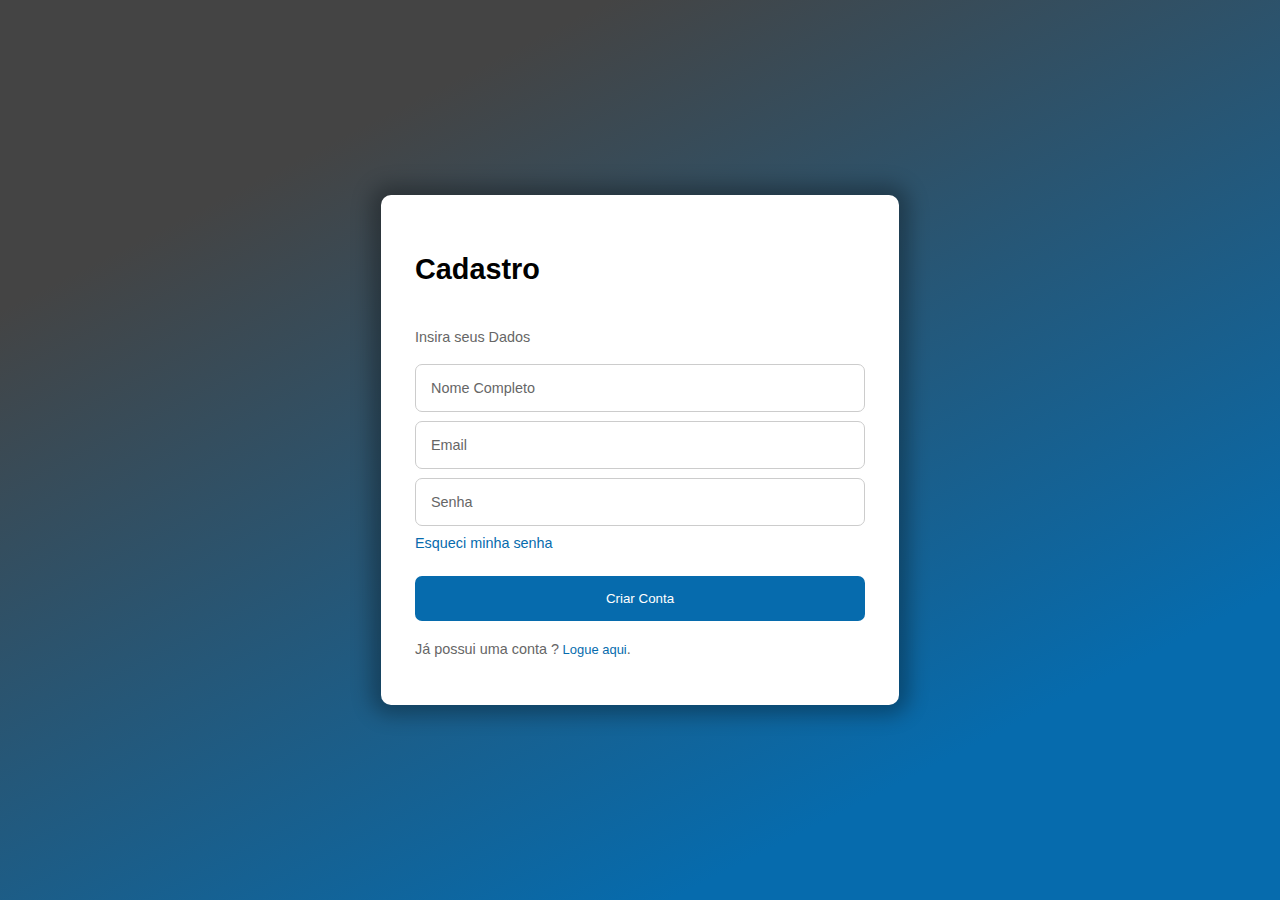
<file: cadastro.html>
<!DOCTYPE html>
<head>
    <meta charset="UTF-8">
    <link rel="stylesheet" href="../css/login.css">
<title>Cadastro</title>
</head>
<body>
    
    <div class="page">
        <div class="card">
            <form>
                <h2>Cadastro</h2>
                <p>Insira seus Dados</p>
                <input class="campo" type="name" placeholder="Nome Completo">
                <input class="campo" type="email" placeholder="Email">
                <input class="campo" type="password" placeholder="Senha">
                <a href="senha.html">Esqueci minha senha</a>
                <input class="btn" type="submit" value="Criar Conta">
                <p>Já possui uma conta ?<a href="login.html"> Logue aqui</a>.</p>
            </form>
        </div>

    </div>
</body>
</html>
</file>
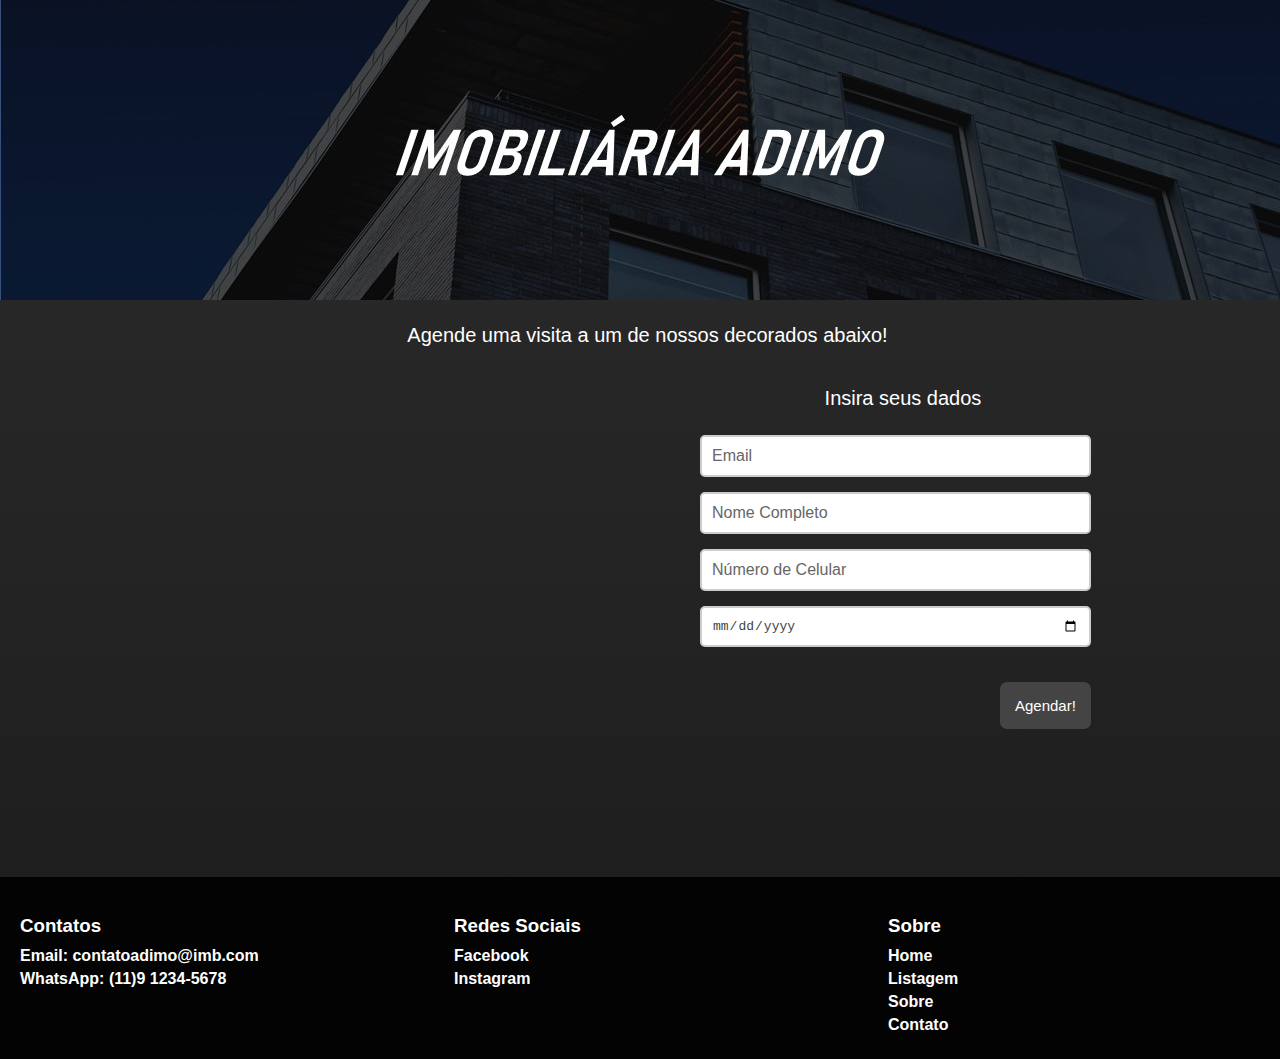
<file: detalhes.html>
<!DOCTYPE html>
<head>
    <meta charset="UTF-8">
    <meta http-equiv="X-UA-Compatible" content="IE=edge">
    <meta name="viewport" content="width=device-width, initial-scale=1.0">
    <link rel="stylesheet" href="detalhes.css">
    <title>Agende Sua Visita!</title>
</head>
<body>
    <div class="mural">
        <img src="muroaltoHome.jpg" alt="Adimo Corretora.">
    </div>  
<p>Agende uma visita a um de nossos decorados abaixo!</p>
   <div class="page">
      <div class="bagui">
          <form>
              <p>Insira seus dados</p>
              <input class="campo" type="email" placeholder="Email">
              <input class="campo" type="name" placeholder="Nome Completo">
              <input class="campo" type="number" placeholder="Número de Celular">
              <input class="campo" type="date" placeholder="Data">
              <input class="btn" type="submit" value="Agendar!">
          </form>
      </div>
   </div>
    <footer>
        <div class="footer-section">
            <h3>Contatos</h3>
            <ul>
              <li><a href="#">Email: contatoadimo@imb.com</a></li>
              <li><a href="#">WhatsApp: (11)9 1234-5678</a></li>
            </ul>
          </div>
          <div class="footer-section">
            <h3>Redes Sociais</h3>
            <ul>
              <li><a href="#">Facebook</a></li> 
              <li><a href="#">Instagram</a></li>
            </ul>
          </div>
          <div class="footer-section">
            <h3>Sobre</h3> 
            <ul>
              <li><a href="sobre.html">Home</a></li>
              <li><a href="sobre.html">Listagem</a></li>
              <li><a href="sobre.html">Sobre</a></li>
              <li><a href="detalhes.html">Contato</a></li>
            </ul>
          </div>
    </footer>
</body>
</html>
</file>
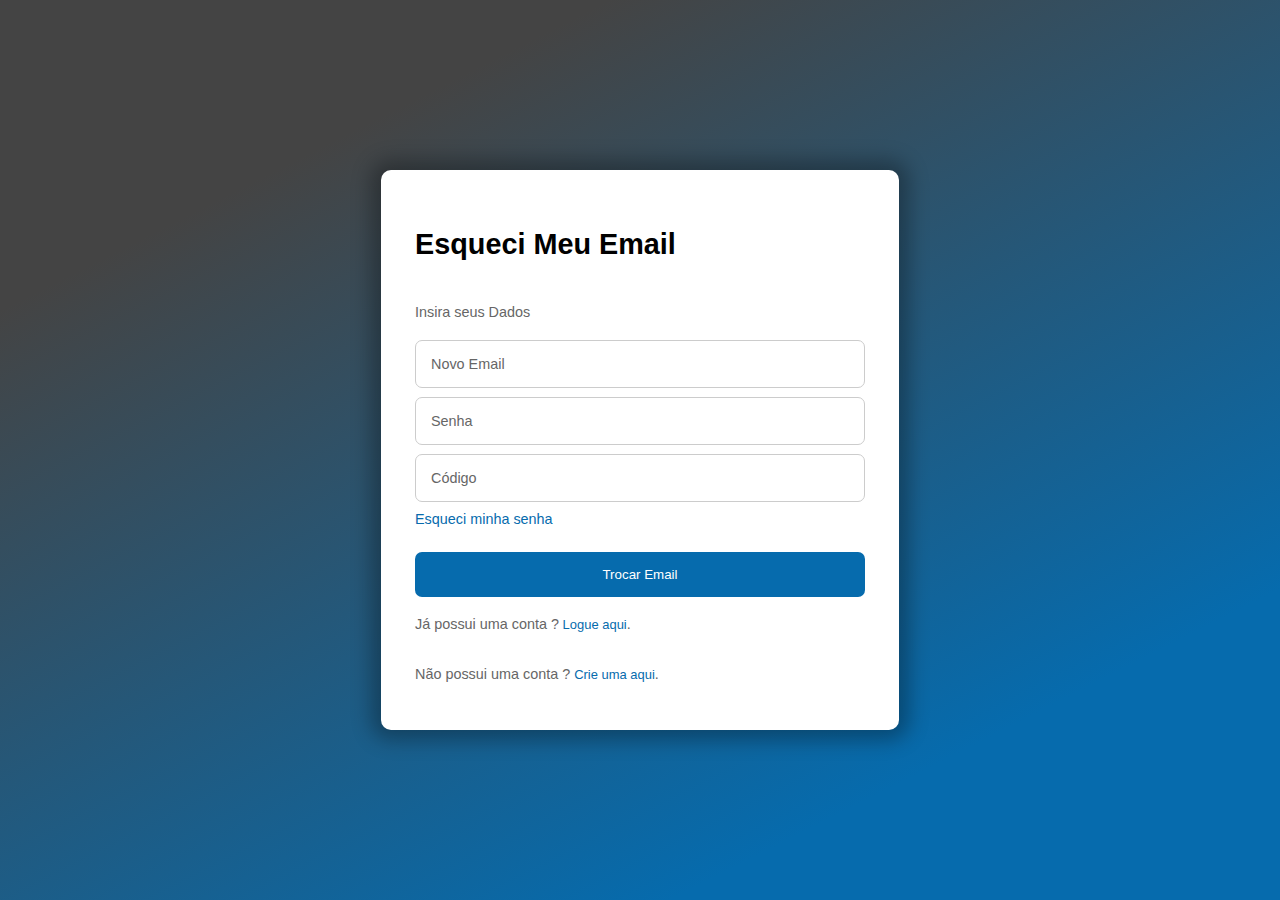
<file: email.html>
<!DOCTYPE html>
<head>
    <meta charset="UTF-8">
    <link rel="stylesheet" href="../css/login.css">
<title>Esqueci Meu Email</title>
</head>
<body>
    
    <div class="page">
        <div class="card">
            <form>
                <h2>Esqueci Meu Email</h2>
                <p>Insira seus Dados</p>
                <input class="campo" type="email" placeholder="Novo Email">
                <input class="campo" type="password" placeholder="Senha">
                <input class="campo" type="password" placeholder="Código">
                <a href="senha.html">Esqueci minha senha</a>
                <input class="btn" type="submit" value="Trocar Email">
                <p>Já possui uma conta ?<a href="login.html"> Logue aqui</a>.</p>
                <p>Não possui uma conta ? <a href="cadastro.html"> Crie uma aqui</a>.</p>
            </form>
        </div>
    </div>
</body>
</html>
</file>
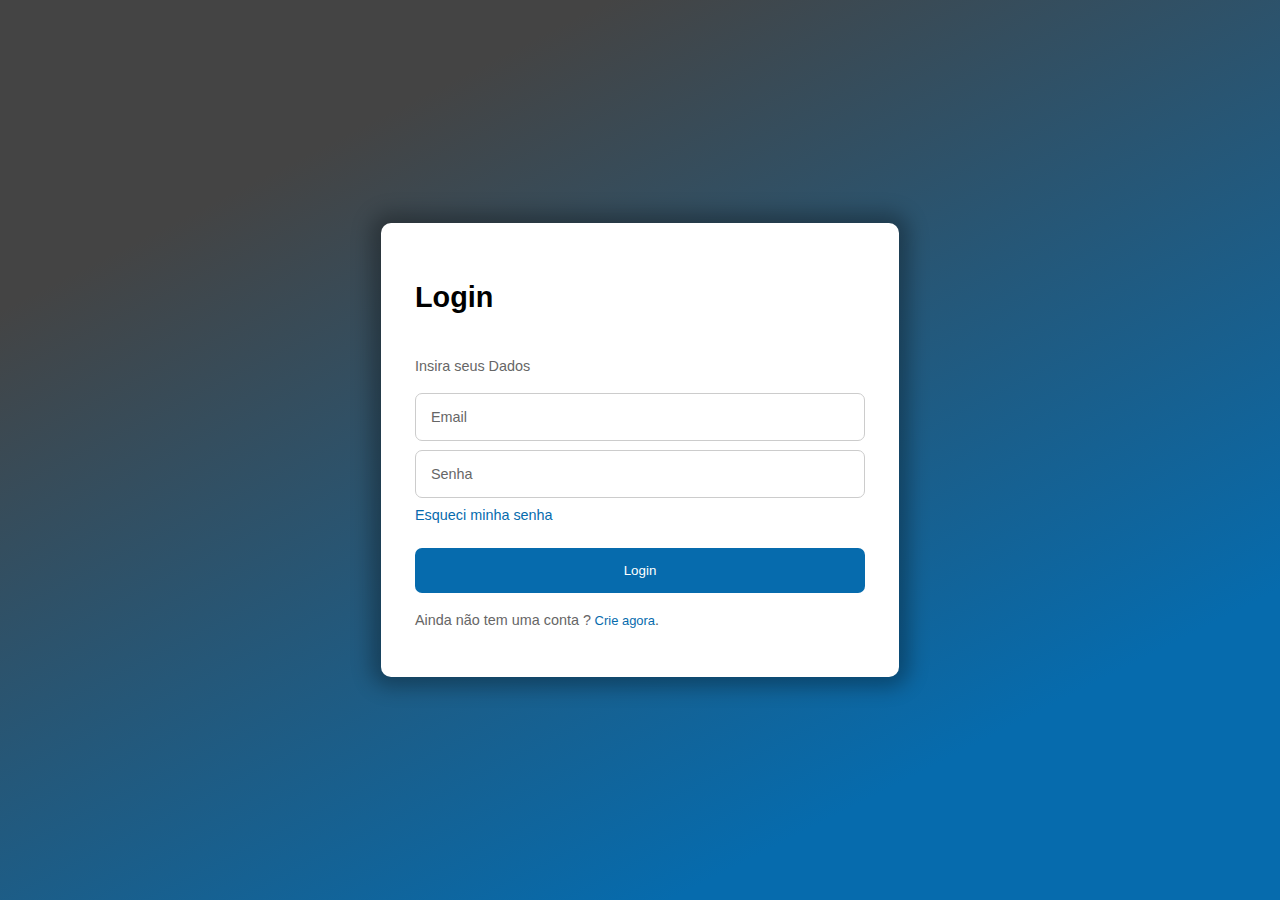
<file: login.html>
<!DOCTYPE html>
<head>
    <meta charset="UTF-8">

    <link rel="stylesheet" href="../css/login.css">
    <title>Login</title>
</head>
<body>
    
    <div class="page">
        <div class="card">
            <form>
                <h2>Login</h2> 
                <p>Insira seus Dados</p>
                <input class="campo" type="email" placeholder="Email">
                <input class="campo" type="password" placeholder="Senha">
                <a href="senha.html">Esqueci minha senha</a>
                <input class="btn" type="submit" value="Login">
                <p>Ainda não tem uma conta ?<a href="cadastro.html"> Crie agora</a>.</p>
            </form>
        </div>
    </div>
</body>
</html>
</file>
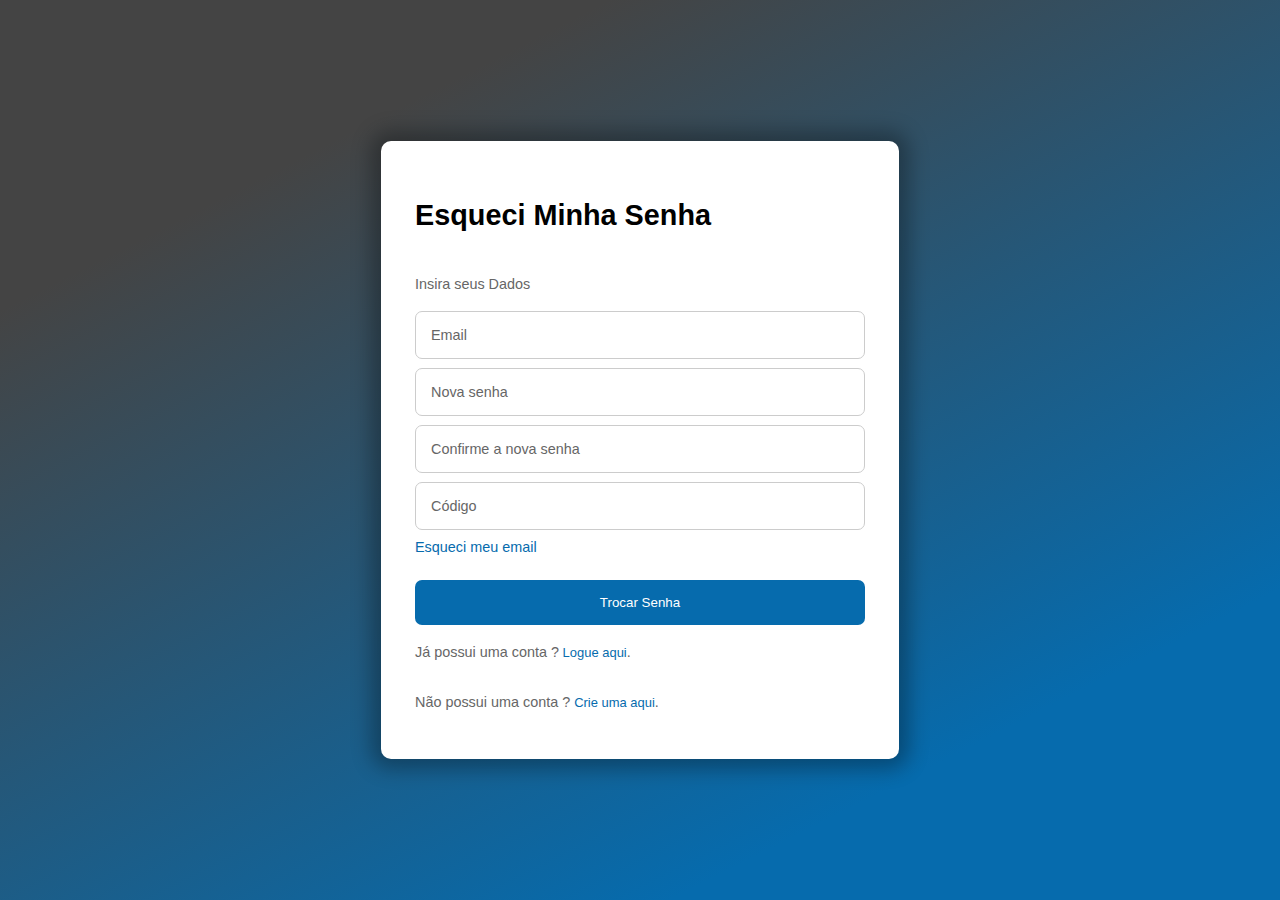
<file: senha.html>
<!DOCTYPE html>
<head>
    <meta charset="UTF-8">
    <link rel="stylesheet" href="../css/login.css">
<title>Esqueci Minha Senha</title>
</head>
<body>
    
    <div class="page">
        <div class="card">
            <form>
                <h2>Esqueci Minha Senha</h2>
                <p>Insira seus Dados</p>
                <input class="campo" type="email" placeholder="Email">
                <input class="campo" type="password" placeholder="Nova senha">
                <input class="campo" type="password" placeholder="Confirme a nova senha">
                <input class="campo" type="password" placeholder="Código">
                <a href="email.html">Esqueci meu email</a>
                <input class="btn" type="submit" value="Trocar Senha">
                <p>Já possui uma conta ?<a href="login.html"> Logue aqui</a>.</p>
                <p>Não possui uma conta ? <a href="cadastro.html"> Crie uma aqui</a>.</p>
            </form>
        </div>
    </div>
</body>
</html>
</file>
<file: css/login.css>
@import url('https://fonts.googleapis.com/css2?family=Poppins:wght@100&display=swap');

body {
    padding: 0;
    margin: 0;
    font-family: 'Inter', sans-serif;
}

.page {
    display: flex;
    align-items: center;
    align-content: center;
    justify-content: center;
    width: 100%;
    height: 100vh;
    background: rgb(59, 73, 73, 1);
    background: linear-gradient(153deg, #444 20%, #066bad 80%);
}

.card {
    background: #ffffff;
    width: 50%;
    max-width: 450px;
    padding: 34px;
    border-radius: 10px;
    box-shadow: 0 00 20px 10px rgba(0,0,0,0.3);
}

form {
    display: flex;
    flex-direction: column;
    gap: 5px;
}

.campo {
    padding: 15px;
    border-radius: 7px;
    border: 1px solid #ccc;
    transition: all linear 190ms;
    font-size: 0.9em;
    color: #444;
    margin-bottom: 4px;
    outline: none;
}

.campo::placeholder {
    color: #666;
}

.campo:focus {
    border-color: #066bad;
}

.btn {
    padding: 15px;
    color: #fff;
    font-weight: 600px;
    border: none;
    margin-top: 20px;
    border-radius: 7px;
    background-color: #066bad;
    cursor: pointer;
    transition: all linear 190ms;
}

.btn:hover {
    transform: scale(1.05);
    background-color: #02385c;
}

p {
    font-size: 0.9em;
    color: #666;
}

a {
    font-size: 0.9em;
    color: #066bad;
    text-decoration: none;
}

h2 {
    font-size: 1.8em;
    font-weight: 600;
    color: #000000;
}

#link {
    font-size: 1.0em;
    
    color:#066bad;
}
</file>
<file: detalhes.css>
body {
    background-image: linear-gradient(#2c2c2c , #000000e3);
    color: white;
    background-size: cover;
    background-repeat: none;
    background-position: 0% 0%;
    padding: 0;
    margin: 0;
    font-family: 'Inter', sans-serif;
    margin-bottom: 0px;
}

.enviar {
    display: inline-block;
    margin-top: 10px;
    padding: 10px 20px;
    background-color: #2c2c2b;
    color: rgb(255, 255, 255);
    text-decoration: none;
    transition: background-color 0.3s ease;
    background-color: #000;
}

.enviar:hover {
    background-color: #42403b;
}

footer {
    background: linear-gradient( #000000e3);
    padding: 20px;
    display: flex;
    margin-top: 16.4vh;
    justify-content: space-between;
    color: white;
  }

  .footer-section {
    width: 30%;
  }

  .footer-section h3 {
    margin-bottom: 10px;
  }

  .footer-section ul {
    list-style: none;
    margin: 0;
    padding: 0;
  }

  .footer-section ul li {
    margin-bottom: 5px;
  }

  .footer-section ul li a {
    text-decoration: none;
    color: #ffffff;
    font-weight: bold;
  }

  .footer-section ul li a:hover {
    color: #000000;
  }

  p::first-letter {
    margin-left: 15px;
  }

.mural img {
    width: 100%;
    max-height: 300px;
    object-fit: cover;
}

.page {
  align-items: center;
  align-content: center;
  justify-content: center;
  width: fit-content;
  height: 100%;
  margin-left: 700px;
}

.campo {
  padding: 10px;
  border-radius: 5px;
  border: 2px solid #ccc;
  font-size: 1em;
  color: #444;
  margin-bottom: 10px;
  outline: none;
}

.campo::placeholder {
  color: #666;
}

.campo:focus {
  border-color: #066bad;
}

.btn {
  padding: 15px;
  color: #fff;
  font-weight: 500px;
  border: none;
  margin-top: 20px;
  border-radius: 7px;
  background-color: #444;
  cursor: pointer;
  transition: all linear 190ms;
  font-size: 15px;
  width: fit-content;
  margin-left: 300px;

}

.btn:hover {
  transform: scale(1.05);
  background-color: #066bad;
}

form {
  display: flex;
  flex-direction: column;
  gap: 5px;
}

.card {
  background: #ffffff;
  width: 50%;
  max-width: 450px;
  padding: 34px;
  border-radius: 10px;
  box-shadow: 0 00 20px 10px rgba(0,0,0,0.3);
}

p {
  text-align: center;
  font-size: 20px;
}
</file>
